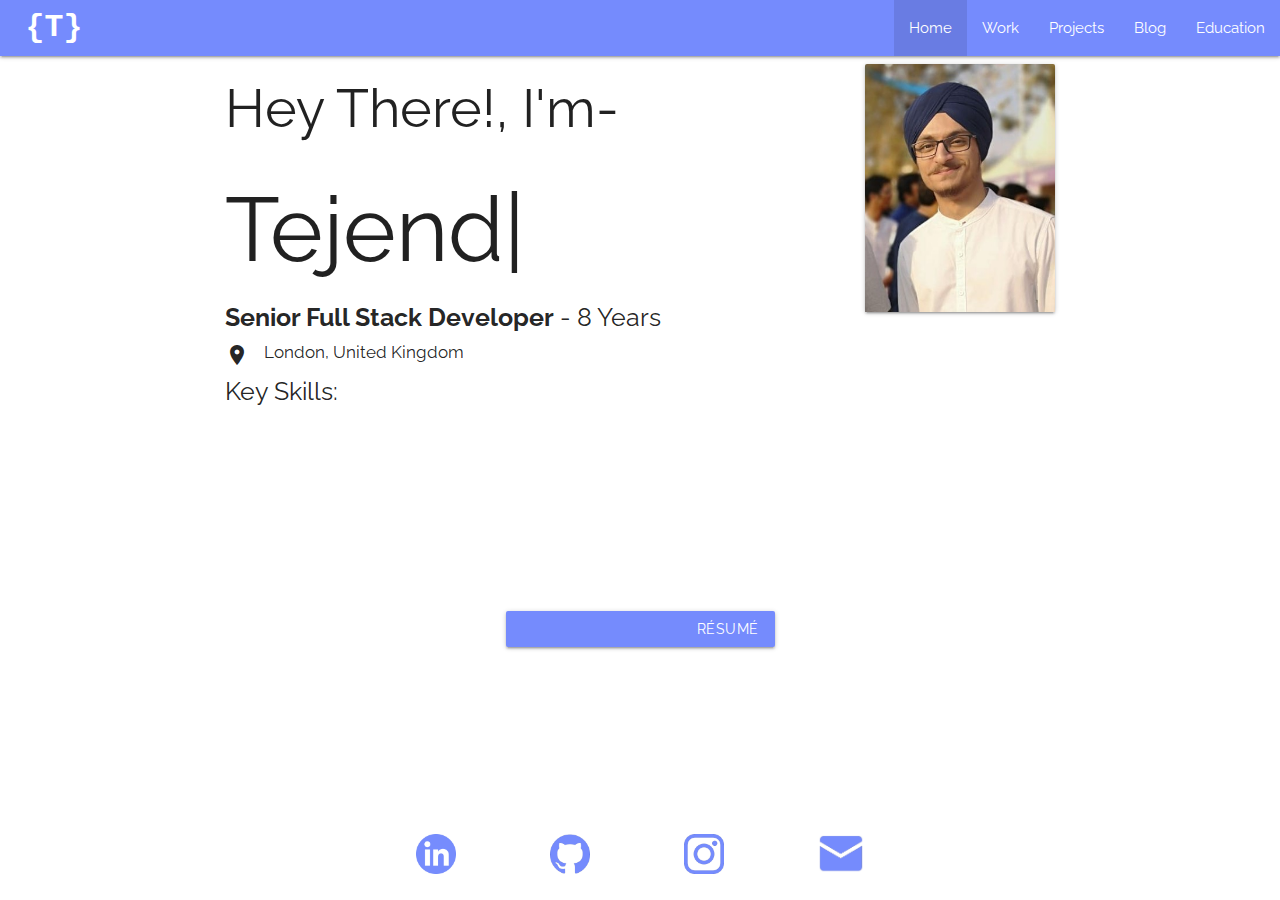
<file: index.html>
<!DOCTYPE html>
<html>
  <head>
    <!--Import Google Icon Font-->
    <link
      href="https://fonts.googleapis.com/icon?family=Material+Icons"
      rel="stylesheet"
    />
    <!--Import materialize.css-->
    <link
      type="text/css"
      rel="stylesheet"
      href="css/materialize.css"
      media="screen,projection"
    />
    <link
      href="https://fonts.googleapis.com/css?family=Raleway"
      rel="stylesheet"
    />
    <link
      type="text/css"
      rel="stylesheet"
      href="index.css"
      media="screen,projection"
    />
    <link
      type="text/css"
      rel="stylesheet"
      href="common.css"
      media="screen,projection"
    />

    <!--Let browser know website is optimized for mobile-->
    <meta name="viewport" content="width=device-width, initial-scale=1.0" />
    <title>Tejender Singh</title>
  </head>

  <body>
    <header>
      <nav>
        <div class="nav-wrapper">
          <a href="#" class="left brand-logo code hide-on-med-and-down"
            ><b>{T}</b></a
          >
          <a data-target="mobile-demo" class="sidenav-trigger"
            ><i class="material-icons">menu</i></a
          >
          <ul id="nav-mobile" class="right right hide-on-med-and-down">
            <li class="active"><a href="index.html">Home</a></li>
            <li><a href="work.html">Work</a></li>
            <li><a href="projects.html">Projects</a></li>
            <li><a href="blog.html" target="_blank">Blog</a></li>
            <li><a href="education.html">Education</a></li>
          </ul>
        </div>
      </nav>
      <ul class="sidenav" id="mobile-demo">
        <li class="active"><a href="index.html">Home</a></li>
        <li><a href="work.html">Work</a></li>
        <li><a href="projects.html">Projects</a></li>
        <li><a href="blog.html" target="_blank">Blog</a></li>
        <li><a href="education.html">Education</a></li>
      </ul>
    </header>

    <main>
      <div class="row">
        <div class="col m2"></div>

        <div class="col s6">
          <h4 class="hello-message">Hey There!, I'm-</h4>
          <h1 id="name" class="name"></h1>
          <h5 class="Title"><b>Senior Full Stack Developer</b> - 8 Years</h5>
          <h6>
            <i class="material-icons left">location_on</i> London, United Kingdom
          </h6>
          <div class="skills-list-desktop">
            <h5>Key Skills:</h5>
            <ul id="skills-list">
              <li id="list-item-desktop-1" class="list-item">
                - Web Development – React, Angular, HTML, CSS and TypeScript
              </li>
              <li id="list-item-desktop-2" class="list-item">
                - Backend Development – Java, .NET using C#, NodeJS
              </li>
              <li id="list-item-desktop-3" class="list-item">
                - Software Design – High level and low level
              </li>
              <li id="list-item-desktop-4" class="list-item">
                - Testing tools - Vitest, Jasmine, Mocha
              </li>
              <li id="list-item-desktop-5" class="list-item">
                - Cloud - AWS, Azure
              </li>
              <li id="list-item-desktop-6" class="list-item">
                - Software Security Vulnerabilities, Threat Modeling
              </li>
            </ul>
          </div>
        </div>
        <div class="col s5 m2">
          <div class="card scale-transition">
            <div class="card-image">
              <img src="images/dp.jpg" />
            </div>
          </div>
        </div>
      </div>
      <div class="row">
        <div class="col s0 m1"></div>
        <div class="col s10 m10">
          <div class="skills-list-mobile">
            <h5>Key Skills:</h5>
            <ul id="skills-list">
              <li id="list-item-mobile-1" class="list-item">
                - Web Development – React, Angular, HTML, CSS and TypeScript
              </li>
              <li id="list-item-mobile-2" class="list-item">
                - Backend Development – Java, .NET using C#, NodeJS
              </li>
              <li id="list-item-mobile-3" class="list-item">
                - Software Design – High level and low level
              </li>
              <li id="list-item-mobile-4" class="list-item">
                - Testing tools - Vitest, Jasmine, Mocha
              </li>
              <li id="list-item-mobile-5" class="list-item">
                - Cloud - AWS, Azure
              </li>
              <li id="list-item-mobile-6" class="list-item">
                - Software Security Vulnerabilities, Threat Modeling
              </li>
            </ul>
          </div>
        </div>
      </div>
      <div class="center-text">
        <a
          id="resume-button"
          class="waves-effect waves-light btn blue-button white-text"
          href="docs/Tejender Singh - Senior Full Stack Developer - Resume.pdf"
          target="_blank"
          ><i class="material-icons left">download</i>Résumé</a
        >
      </div>
    </main>

    <footer class="footer page-footer">
      <div class="center-text">
        <a
          class="social-link"
          href="https://www.linkedin.com/in/tejenders/"
          target="_blank"
        >
          <img
            id="social-link-image-1"
            class="social-link-image"
            src="images/linkedin.png"
          />
        </a>
        <a
          class="social-link"
          href="https://github.com/tejender-singh"
          target="_blank"
        >
          <img
            id="social-link-image-2"
            class="social-link-image"
            src="images/github.png"
          />
        </a>
        <a
          class="social-link"
          href="https://www.instagram.com/tejender7.10/"
          target="_blank"
        >
          <img
            id="social-link-image-3"
            class="social-link-image"
            src="images/instagram.png"
          />
        </a>
        <a
          class="social-link"
          href="mailto:tejender@outlook.com"
          target="_blank"
        >
          <img
            id="social-link-image-4"
            class="social-link-image"
            src="images/mail.png"
          />
        </a>
      </div>
    </footer>
    <!--JavaScript at end of body for optimized loading-->
    <script type="text/javascript" src="js/materialize.min.js"></script>
    <script>
      document.addEventListener("DOMContentLoaded", function () {
        var elems = document.querySelectorAll(".sidenav");
        var instances = M.Sidenav.init(elems, {});
      });

      let name = "Tejender Singh";
      for (let i = 0; i <= name.length; i++) {
        setTimeout(() => {
          document.getElementById("name").innerHTML =
            i === name.length ? name.slice(0, i) : name.slice(0, i) + "|";
        }, 100 * (i + 1));
      }
      setInterval(() => {
        if (document.getElementById("name").innerHTML === name) {
          document.getElementById("name").innerHTML = name + "|";
        } else if (document.getElementById("name").innerHTML === name + "|") {
          document.getElementById("name").innerHTML = name;
        }
      }, 500);

      for (let j = 1; j <= 6; j++) {
        setTimeout(() => {
          for (let i = 0; i < 11; i++) {
            setTimeout(() => {
              document.getElementById("list-item-desktop-" + j).style =
                "opacity: " + i * 0.1;
            }, i * 50);
          }
        }, 100 * name.length + j * 500);
      }

      for (let j = 1; j <= 6; j++) {
        setTimeout(() => {
          for (let i = 0; i < 11; i++) {
            setTimeout(() => {
              document.getElementById("list-item-mobile-" + j).style =
                "opacity: " + i * 0.1;
            }, i * 50);
          }
        }, 100 * name.length + j * 500);
      }

      setTimeout(() => {
        document.getElementById("social-link-image-1").style.transform =
          "scale(1.3)";

        setTimeout(() => {
          document.getElementById("social-link-image-1").style.transform = "";
          document.getElementById("social-link-image-2").style.transform =
            "scale(1.3)";
        }, 300);

        setTimeout(() => {
          document.getElementById("social-link-image-2").style.transform = "";
          document.getElementById("social-link-image-3").style.transform =
            "scale(1.3)";
        }, 300 * 2);

        setTimeout(() => {
          document.getElementById("social-link-image-3").style.transform = "";
          document.getElementById("social-link-image-4").style.transform =
            "scale(1.3)";
        }, 300 * 3);

        setTimeout(() => {
          document.getElementById("social-link-image-4").style.transform = "";
          document.getElementById("resume-button").style.transform =
            "scale(1.3)";
        }, 300 * 4);

        setTimeout(() => {
          document.getElementById("resume-button").style.transform = "";
        }, 300 * 5);
      }, 100 * name.length + 3000);
    </script>
  </body>
</html>
</file>
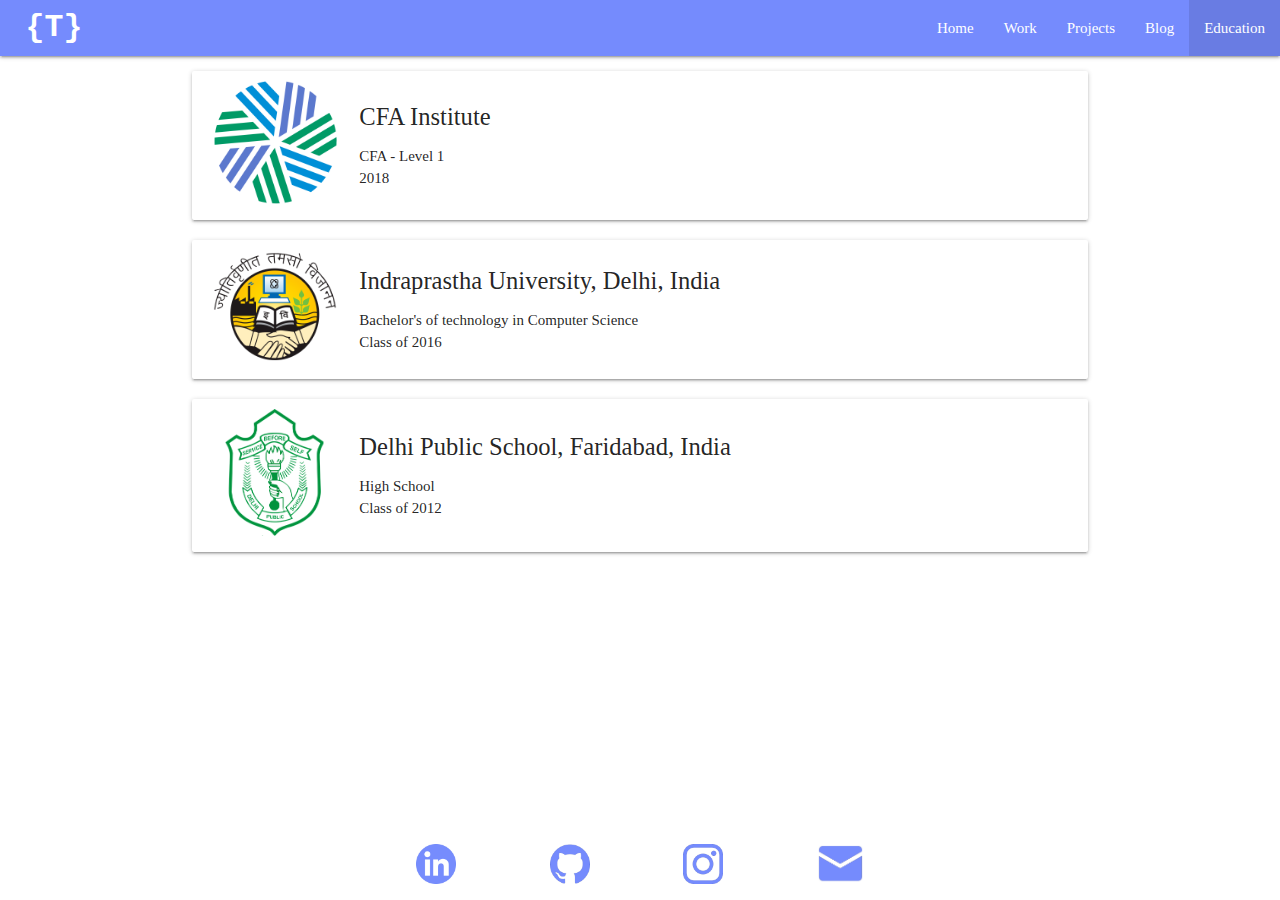
<file: education.html>
<!DOCTYPE html>
  <html>
    <head>
      <!--Import Google Icon Font-->
      <link href="https://fonts.googleapis.com/icon?family=Material+Icons" rel="stylesheet">
      <!--Import materialize.css-->
      <link type="text/css" rel="stylesheet" href="css/materialize.css"  media="screen,projection"/>
      <link type="text/css" rel="stylesheet" href="education.css"  media="screen,projection"/>
      <link type="text/css" rel="stylesheet" href="common.css"  media="screen,projection"/>

      <!--Let browser know website is optimized for mobile-->
      <meta name="viewport" content="width=device-width, initial-scale=1.0"/>
      <title>Tejender Singh</title>
    </head>

    <body>
      <header>
        <nav>
          <div class="nav-wrapper">
            <a href="#" class="left brand-logo code"><b>{T}</b></a>
            <ul id="nav-mobile" class="right">
              <li><a href="index.html">Home</a></li>
              <li><a href="work.html">Work</a></li>
              <li><a href="projects.html">Projects</a></li>
              <li><a href="https://tejender7.wixsite.com/blog" target="_blank">Blog</a></li>
              <li class="active"><a href="education.html">Education</a></li>
            </ul>
          </div>
        </nav>  
      </header>

      <main>
        <div class="container">
          <ul class="">
            <li>
              <div class="card white">
                <div class="row education-list-item valign-wrapper">
                  <div class="col s4 m2">
                    <a href="https://www.cfainstitute.org/" target="_blank"><img src="images/cfa-institue-logo.png" class="education-list-image"></a>
                  </div>
                  <div class="col s8 m10">
                    <h5>CFA Institute</h5>
                    <p> CFA - Level 1<br>
                      2018
                  </p>
                  </div>
                </div>
              </div>
            </li>
            <li>
              <div class="card white">
                <div class="row education-list-item valign-wrapper">
                  <div class="col s4 m2">
                    <a href="http://www.ipu.ac.in/" target="_blank"><img src="images/ip-university-logo.png" class="education-list-image"></a>
                  </div>
                  <div class="col s8 m10">
                    <h5>Indraprastha University, Delhi, India</h5>
                    <p>Bachelor's of technology in Computer Science<br>
                        Class of 2016
                    </p>
                  </div>
                </div>
              </div>
            </li>
            <li>
              <div class="card white">
                <div class="row education-list-item valign-wrapper">
                  <div class="col s4 m2">
                    <a href="https://web.dpsfsis.com/" target="_blank"><img src="images/dps-logo.png" class="education-list-image"></a>
                  </div>
                  <div class="col s8 m10">
                    <h5>Delhi Public School, Faridabad, India</h5>
                    <p>High School <br>
                      Class of 2012
                    </p>
                  </div>
                </div>
              </div>
            </li>
          </ul>  
        </div>
      </main>

      <footer class="footer page-footer">
        <div class="center-text">
          <a class="social-link" href="https://www.linkedin.com/in/tejenders/" target="_blank">
            <img id="social-link-image-1" class="social-link-image" src="images/linkedin.png">
          </a>
          <a class="social-link" href="https://github.com/tejender-singh" target="_blank">
            <img id="social-link-image-2" class="social-link-image" src="images/github.png">
          </a>
          <a class="social-link" href="https://www.instagram.com/tejender7.10/" target="_blank">
            <img id="social-link-image-3" class="social-link-image" src="images/instagram.png">
          </a>
          <a class="social-link" href="mailto:tejender@outlook.com" target="_blank">
            <img id="social-link-image-4" class="social-link-image" src="images/mail.png">
          </a>
        </div>  
      </footer>
      <!--JavaScript at end of body for optimized loading-->
      <script type="text/javascript" src="js/materialize.min.js"></script>
    </body>
  </html>
</file>
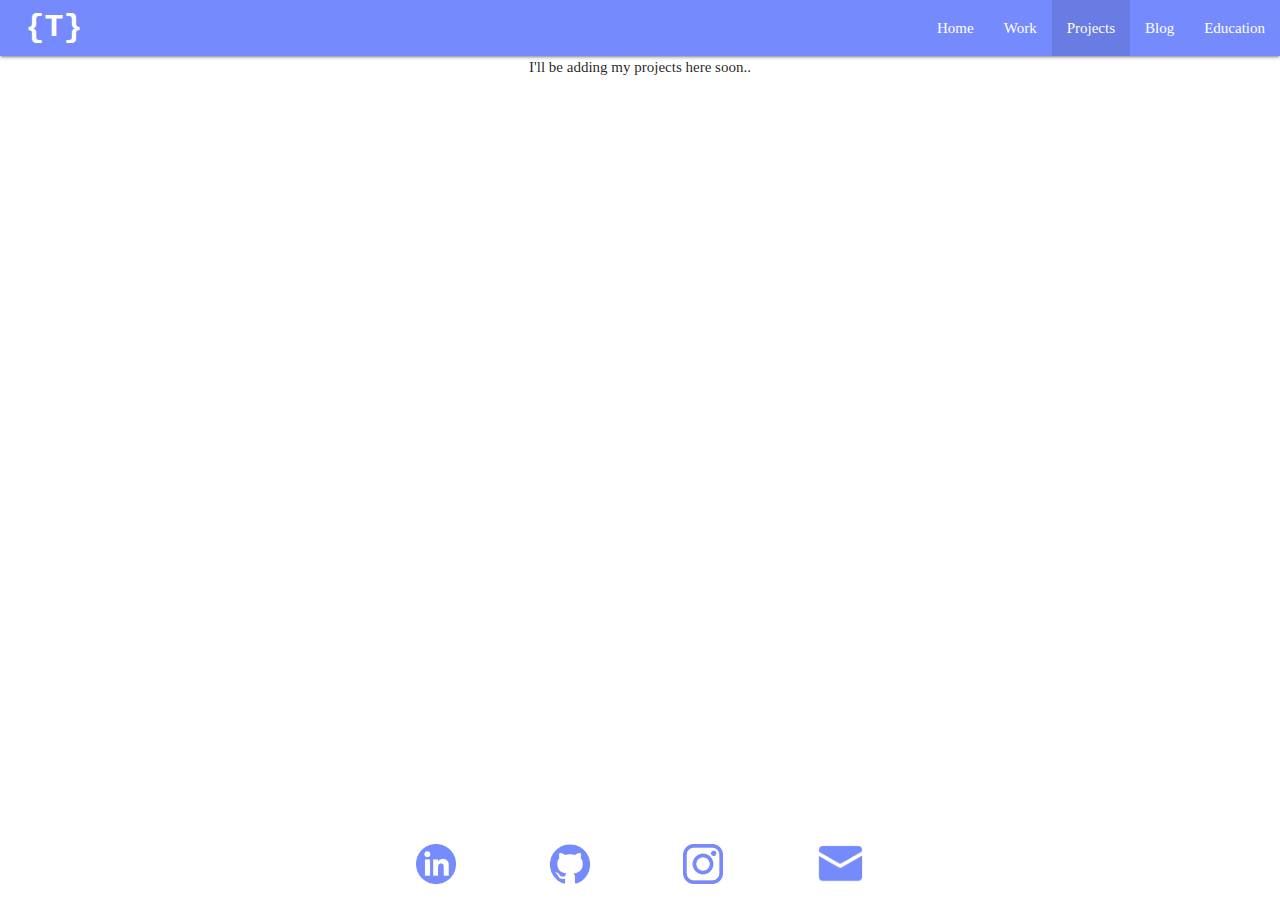
<file: projects.html>
<!DOCTYPE html>
  <html>
    <head>
      <!--Import Google Icon Font-->
      <link href="https://fonts.googleapis.com/icon?family=Material+Icons" rel="stylesheet">
      <!--Import materialize.css-->
      <link type="text/css" rel="stylesheet" href="css/materialize.css"  media="screen,projection"/>
      <link type="text/css" rel="stylesheet" href="projects.css"  media="screen,projection"/>
      <link type="text/css" rel="stylesheet" href="common.css"  media="screen,projection"/>

      <!--Let browser know website is optimized for mobile-->
      <meta name="viewport" content="width=device-width, initial-scale=1.0"/>
      <title>Tejender Singh</title>
    </head>

    <body>
      <header>
        <nav>
          <div>
            <a href="#" class="left brand-logo code"><b>{T}</b></a>
            <ul id="nav-mobile" class="right">
              <li><a href="index.html">Home</a></li>
              <li><a href="work.html">Work</a></li>
              <li class="active"><a href="projects.html">Projects</a></li>
              <li><a href="https://tejender7.wixsite.com/blog" target="_blank">Blog</a></li>
              <li><a href="education.html">Education</a></li>
            </ul>
          </div>
        </nav>  
      </header>

      <main class="main-body">
        I'll be adding my projects here soon..
      </main>

      <footer class="footer page-footer">
        <div class="center-text">
          <a class="social-link" href="https://www.linkedin.com/in/tejenders/" target="_blank">
            <img id="social-link-image-1" class="social-link-image" src="images/linkedin.png">
          </a>
          <a class="social-link" href="https://github.com/tejender-singh" target="_blank">
            <img id="social-link-image-2" class="social-link-image" src="images/github.png">
          </a>
          <a class="social-link" href="https://www.instagram.com/tejender7.10/" target="_blank">
            <img id="social-link-image-3" class="social-link-image" src="images/instagram.png">
          </a>
          <a class="social-link" href="mailto:tejender@outlook.com" target="_blank">
            <img id="social-link-image-4" class="social-link-image" src="images/mail.png">
          </a>
        </div>  
      </footer>
      <!--JavaScript at end of body for optimized loading-->
      <script type="text/javascript" src="js/materialize.min.js"></script>
    </body>
  </html>
</file>
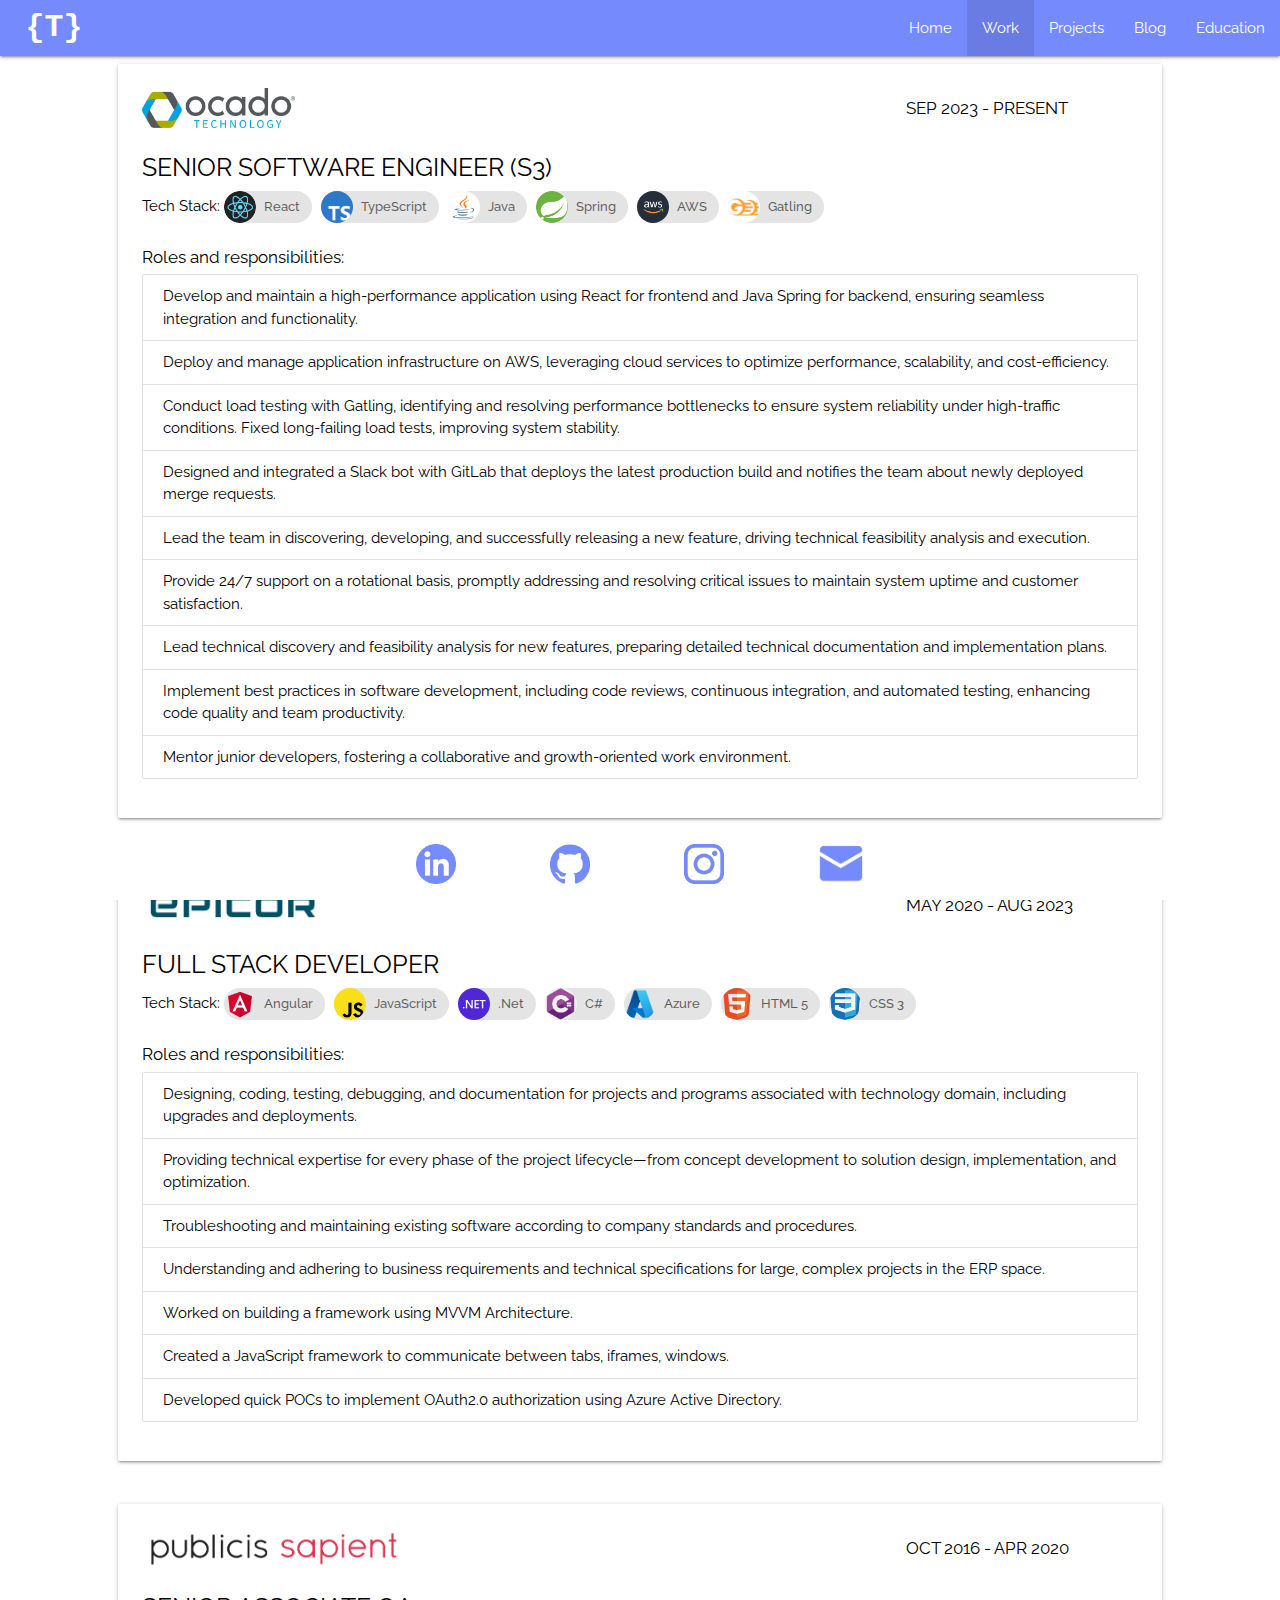
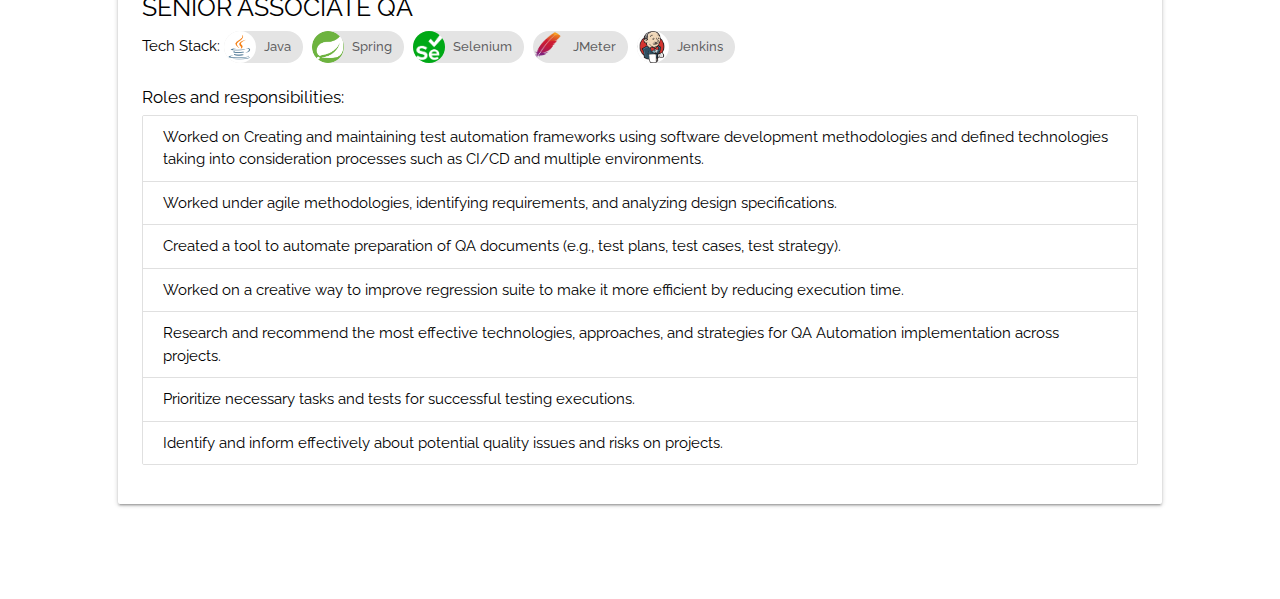
<file: work.html>
<!DOCTYPE html>
<html>
  <head>
    <!--Import Google Icon Font-->
    <link
      href="https://fonts.googleapis.com/icon?family=Material+Icons"
      rel="stylesheet"
    />
    <!--Import materialize.css-->
    <link
      href="https://fonts.googleapis.com/css?family=Raleway"
      rel="stylesheet"
    />
    <link
      type="text/css"
      rel="stylesheet"
      href="css/materialize.css"
      media="screen,projection"
    />
    <link
      type="text/css"
      rel="stylesheet"
      href="work.css"
      media="screen,projection"
    />
    <link
      type="text/css"
      rel="stylesheet"
      href="common.css"
      media="screen,projection"
    />

    <!--Let browser know website is optimized for mobile-->
    <meta name="viewport" content="width=device-width, initial-scale=1.0" />
    <title>Tejender Singh</title>
  </head>

  <body>
    <header>
      <nav>
        <div class="nav-wrapper">
          <a href="#" class="left brand-logo code hide-on-med-and-down"
            ><b>{T}</b></a
          >
          <a data-target="mobile-demo" class="sidenav-trigger"
            ><i class="material-icons">menu</i></a
          >
          <ul id="nav-mobile" class="right right hide-on-med-and-down">
            <li><a href="index.html">Home</a></li>
            <li class="active"><a href="work.html">Work</a></li>
            <li><a href="projects.html">Projects</a></li>
            <li><a href="blog.html" target="_blank">Blog</a></li>
            <li><a href="education.html">Education</a></li>
          </ul>
        </div>
      </nav>
      <ul class="sidenav" id="mobile-demo">
        <li><a href="index.html">Home</a></li>
        <li class="active"><a href="work.html">Work</a></li>
        <li><a href="projects.html">Projects</a></li>
        <li><a href="blog.html" target="_blank">Blog</a></li>
        <li><a href="education.html">Education</a></li>
      </ul>
    </header>

    <main>
      <div class="row">
        <div class="col m1 hide-on-small-only"></div>
        <div class="col m10 s12">
          <div class="card-panel black-text work-card">
            <div class="card-content">
              <div class="row hide-on-small-only">
                <div class="col s1">
                  <a href="https://www.ocadogroup.com/" target="_blank"
                  ><img
                    class="social-link-image"
                    src="./images/ocado-logo.png"
                  /></a>
                </div>
                <div class="col s3 right">
                  <h6>SEP 2023 - PRESENT</h6>
                </div>
              </div>

              <div class="hide-on-med-and-up center-align">
                <a href="https://www.ocadogroup.com/" target="_blank"
                  ><img
                    class="social-link-image"
                    src="./images/ocado-logo.png"
                /></a>
                <h6>SEP 2023 - PRESENT</h6>
                <br />
              </div>

              <h5>SENIOR SOFTWARE ENGINEER (S3)</h5>
              <div class="row">
                <div class="col s12">
                  Tech Stack:
                  <div class="chip">
                    <img
                      class="social-link-image"
                      src="images/react-logo.png"
                      alt="Contact Person"
                    />
                    React
                  </div>
                  <div class="chip">
                    <img
                      class="social-link-image"
                      src="images/typescript-logo.png"
                      alt="Contact Person"
                    />
                    TypeScript
                  </div>
                  <div class="chip">
                    <img
                      class="social-link-image"
                      src="images/java-logo.png"
                      alt="Contact Person"
                    />
                    Java
                  </div>
                  <div class="chip">
                    <img
                      class="social-link-image"
                      src="images/spring-logo.png"
                      alt="Contact Person"
                    />
                    Spring
                  </div>
                  <div class="chip">
                    <img
                      class="social-link-image"
                      src="images/aws-logo.png"
                      alt="Contact Person"
                    />
                    AWS
                  </div>
                  <div class="chip">
                    <img
                      class="social-link-image"
                      src="images/gatling-logo.png"
                      alt="Contact Person"
                    />
                    Gatling
                  </div>
                </div>
              </div>

              <span>
                <h6>Roles and responsibilities:</h6>
                <ul class="collection">
                  <li class="collection-item"> 
                    Develop and maintain a high-performance application using React for frontend and Java Spring for backend, ensuring seamless integration and functionality.
                  </li>
                  <li class="collection-item"> 
                    Deploy and manage application infrastructure on AWS, leveraging cloud services to optimize performance, scalability, and cost-efficiency.
                  </li>
                  <li class="collection-item"> 
                    Conduct load testing with Gatling, identifying and resolving performance bottlenecks to ensure system reliability under high-traffic conditions. Fixed long-failing load tests, improving system stability.
                  </li>
                  <li class="collection-item"> 
                    Designed and integrated a Slack bot with GitLab that deploys the latest production build and notifies the team about newly deployed merge requests.
                  </li>
                  <li class="collection-item"> 
                    Lead the team in discovering, developing, and successfully releasing a new feature, driving technical feasibility analysis and execution.
                  </li>
                  <li class="collection-item"> 
                    Provide 24/7 support on a rotational basis, promptly addressing and resolving critical issues to maintain system uptime and customer satisfaction.
                  </li>
                  <li class="collection-item"> 
                    Lead technical discovery and feasibility analysis for new features, preparing detailed technical documentation and implementation plans.
                  </li>
                  <li class="collection-item"> 
                    Implement best practices in software development, including code reviews, continuous integration, and automated testing, enhancing code quality and team productivity.
                  </li>
                  <li class="collection-item"> 
                    Mentor junior developers, fostering a collaborative and growth-oriented work environment.
                  </li>
                </ul>
              </span>
            </div>
          </div>
        </div>
      </div>

      <div class="row">
        <div class="col m1 hide-on-small-only"></div>
        <div class="col m10 s12">
          <div class="card-panel black-text work-card">
            <div class="card-content">
              <div class="row hide-on-small-only">
                <div class="col s1">
                  <a href="https://epicor.com" target="_blank"
                    ><img
                      class="social-link-image"
                      src="./images/epicor-logo.png"
                  /></a>
                </div>
                <div class="col s3 right">
                  <h6>MAY 2020 - AUG 2023</h6>
                </div>
              </div>

              <div class="hide-on-med-and-up center-align">
                <a href="https://epicor.com" target="_blank"
                  ><img
                    class="social-link-image"
                    src="./images/epicor-logo.png"
                /></a>
                <h6>MAY 2020 - AUG 2023</h6>
                <br />
              </div>

              <h5>FULL STACK DEVELOPER</h5>
              <div class="row">
                <div class="col s12">
                  Tech Stack:
                  <div class="chip">
                    <img
                      class="social-link-image"
                      src="images/angular-logo.png"
                      alt="Contact Person"
                    />
                    Angular
                  </div>
                  <div class="chip">
                    <img
                      class="social-link-image"
                      src="images/javascript-logo.png"
                      alt="Contact Person"
                    />
                    JavaScript
                  </div>
                  <div class="chip">
                    <img
                      class="social-link-image"
                      src="images/net-logo.png"
                      alt="Contact Person"
                    />
                    .Net
                  </div>
                  <div class="chip">
                    <img
                      class="social-link-image"
                      src="images/csharp-logo.png"
                      alt="Contact Person"
                    />
                    C#
                  </div>
                  <div class="chip">
                    <img
                      class="social-link-image"
                      src="images/azure-logo.png"
                      alt="Contact Person"
                    />
                    Azure
                  </div>
                  <div class="chip">
                    <img
                      class="social-link-image"
                      src="images/html-logo.png"
                      alt="Contact Person"
                    />
                    HTML 5
                  </div>
                  <div class="chip">
                    <img
                      class="social-link-image"
                      src="images/css-logo.png"
                      alt="Contact Person"
                    />
                    CSS 3
                  </div>
                </div>
              </div>

              <span>
                <h6>Roles and responsibilities:</h6>
                <ul class="collection">
                  <li class="collection-item">
                    Designing, coding, testing, debugging, and documentation for
                    projects and programs associated with technology domain,
                    including upgrades and deployments.
                  </li>
                  <li class="collection-item">
                    Providing technical expertise for every phase of the project
                    lifecycle—from concept development to solution design,
                    implementation, and optimization.
                  </li>
                  <li class="collection-item">
                    Troubleshooting and maintaining existing software according
                    to company standards and procedures.
                  </li>
                  <li class="collection-item">
                    Understanding and adhering to business requirements and
                    technical specifications for large, complex projects in the
                    ERP space.
                  </li>
                  <li class="collection-item">
                    Worked on building a framework using MVVM Architecture.
                  </li>
                  <li class="collection-item">
                    Created a JavaScript framework to communicate between tabs,
                    iframes, windows.
                  </li>
                  <li class="collection-item">
                    Developed quick POCs to implement OAuth2.0 authorization
                    using Azure Active Directory.
                  </li>
                </ul>
              </span>
            </div>
          </div>
        </div>
      </div>

      <div class="row">
        <div class="col m1 hide-on-small-only"></div>
        <div class="col m10 s12">
          <div class="card-panel black-text work-card">
            <div class="card-content">
              <div class="row hide-on-small-only">
                <div class="col s1">
                  <a href="https://publicissapient.com" target="_blank"
                    ><img
                      class="social-link-image"
                      src="./images/sapient-logo.png"
                  /></a>
                </div>
                <div class="col s3 right">
                  <h6>OCT 2016 - APR 2020</h6>
                </div>
              </div>

              <div class="hide-on-med-and-up center-align">
                <a href="https://publicissapient.com" target="_blank"
                  ><img
                    class="social-link-image"
                    src="./images/sapient-logo.png"
                /></a>
                <h6>OCT 2016 - APR 2020</h6>
                <br />
              </div>

              <h5>SENIOR ASSOCIATE QA</h5>
              <div class="row">
                <div class="col s12">
                  Tech Stack:
                  <div class="chip">
                    <img
                      class="social-link-image"
                      src="images/java-logo.png"
                      alt="Contact Person"
                    />
                    Java
                  </div>
                  <div class="chip">
                    <img
                      class="social-link-image"
                      src="images/spring-logo.png"
                      alt="Contact Person"
                    />
                    Spring
                  </div>
                  <div class="chip">
                    <img
                      class="social-link-image"
                      src="images/selenium-logo.png"
                      alt="Contact Person"
                    />
                    Selenium
                  </div>
                  <div class="chip">
                    <img
                      class="social-link-image"
                      src="images/jmeter-logo.png"
                      alt="Contact Person"
                    />
                    JMeter
                  </div>
                  <div class="chip">
                    <img
                      class="social-link-image"
                      src="images/jenkins-logo.png"
                      alt="Contact Person"
                    />
                    Jenkins
                  </div>
                </div>
              </div>

              <span>
                <h6>Roles and responsibilities:</h6>
                <ul class="collection">
                  <li class="collection-item">
                    Worked on Creating and maintaining test automation
                    frameworks using software development methodologies and
                    defined technologies taking into consideration processes
                    such as CI/CD and multiple environments.
                  </li>
                  <li class="collection-item">
                    Worked under agile methodologies, identifying requirements,
                    and analyzing design specifications.
                  </li>
                  <li class="collection-item">
                    Created a tool to automate preparation of QA documents
                    (e.g., test plans, test cases, test strategy).
                  </li>
                  <li class="collection-item">
                    Worked on a creative way to improve regression suite to make
                    it more efficient by reducing execution time.
                  </li>
                  <li class="collection-item">
                    Research and recommend the most effective technologies,
                    approaches, and strategies for QA Automation implementation
                    across projects.
                  </li>
                  <li class="collection-item">
                    Prioritize necessary tasks and tests for successful testing
                    executions.
                  </li>
                  <li class="collection-item">
                    Identify and inform effectively about potential quality
                    issues and risks on projects.
                  </li>
                </ul>
              </span>
            </div>
          </div>
        </div>
      </div>
    </main>

    <footer class="footer page-footer">
      <div class="center-text">
        <a
          class="social-link"
          href="https://www.linkedin.com/in/tejenders/"
          target="_blank"
        >
          <img
            id="social-link-image-1"
            class="social-link-image"
            src="images/linkedin.png"
          />
        </a>
        <a
          class="social-link"
          href="https://github.com/tejender-singh"
          target="_blank"
        >
          <img
            id="social-link-image-2"
            class="social-link-image"
            src="images/github.png"
          />
        </a>
        <a
          class="social-link"
          href="https://www.instagram.com/tejender7.10/"
          target="_blank"
        >
          <img
            id="social-link-image-3"
            class="social-link-image"
            src="images/instagram.png"
          />
        </a>
        <a
          class="social-link"
          href="mailto:tejender@outlook.com"
          target="_blank"
        >
          <img
            id="social-link-image-4"
            class="social-link-image"
            src="images/mail.png"
          />
        </a>
      </div>
    </footer>
    <!--JavaScript at end of body for optimized loading-->
    <script type="text/javascript" src="js/materialize.min.js"></script>
    <script>
      document.addEventListener("DOMContentLoaded", function () {
        var elems = document.querySelectorAll(".sidenav");
        var instances = M.Sidenav.init(elems, {});
      });
    </script>
  </body>
</html>
</file>
<file: index.css>
nav {
    color: #fff;
    background-color: #758BFD;
    width: 100%;
    height: 56px;
    line-height: 56px;
  }

  .hello-message {
    font-size:6vmin;
  }

  .name {
    font-size:10vmin;
  }

  body {
    display: flex;
    flex-direction: column;
  }

  main {
    flex: 1 0 auto;
  }

  .blue-button {
    background-color: #758BFD;
  }

  .blue-button:hover {
    background-color: #9BABFD;
    transform: scale(1.2);
  }

  .list-item {
    opacity: 0.0;
  }

  .list-item:hover {
    /* margin-top: 10px; */
    color: #758BFD;
    -webkit-transition: .2s ease-out;
    transition: .2s ease-out;
    transform: scale(1.3) translate(10%, 0%);
    /* margin-bottom: 10px; */
  }

  .center-text {
    text-align: center;
  }

  .footer {
    background-color: #fff;
    margin-bottom: 10px;
  }

  .code {
    font-family: 'Courier New', Courier, monospace;
  }

  .social-link {
    margin-left: 5vmin;
    margin-right: 5vmin;
  }

  .social-link-image {
    height: 40px;
    color: #758BFD;
    -webkit-transition: .2s ease-out;
    transition: .2s ease-out;
  }
  
  .social-link-image:hover {
    transform: scale(1.2);
  }

  .skills-list-mobile {
    visibility: hidden;
    display: none;
  }
  .skills-list-desktop {
    visibility: visible;
    display: block;
  }

  @media screen and (max-width: 600px) {
    .skills-list-mobile {
      visibility: visible;
      display: block;
    }
    .skills-list-desktop {
      visibility: hidden;
      display: none;
    }
    .hello-message {
      font-size:5vmin;
    }
  
    .name {
      font-size:8vmin;
      margin: 0px;
    }

    .Title{
      font-size:5vmin;

    }
  }
</file>
<file: common.css>
nav {
  color: #fff;
  background-color: #758BFD;
  width: 100%;
  height: 56px;
  line-height: 56px;
}

.social-link {
  margin-left: 5vmin;
  margin-right: 5vmin;
}

.social-link-image {
  height: 40px;
  color: #758BFD;
  -webkit-transition: .2s ease-out;
  transition: .2s ease-out;
}

.social-link-image:hover {
  transform: scale(1.2);
}

.footer {
  position: fixed;
  left: 0;
  bottom: 0;
  width: 100%;
  background-color: #fff;
  padding-bottom: 10px;
  z-index: 100;
}

.center-text {
  text-align: center;
}

.code {
  font-family: 'Courier New', Courier, monospace;
}

body{
  font-family: Raleway;
}
</file>
<file: education.css>
main{
    padding-bottom: 60px;
  }
    
.education-list-item {
    padding: 10px;
    vertical-align: middle;
  }
  
  .education-list-image{
    height: 100%;
    width: 100%;
    -webkit-transition: .2s ease-out;
    transition: .2s ease-out;
  }
  
  .education-list-image:hover{
    transform: scale(1.2);
  }
</file>
<file: projects.css>
.main-body{
    text-align: center;
    vertical-align: middle;
    height: 100%;
    width: 100%;
    /* align-content: center; */
}
</file>
<file: work.css>
nav {
  color: #fff;
  background-color: #758BFD;
  width: 100%;
  height: 56px;
  line-height: 56px;
}

main{
  padding-bottom: 60px;
}

.code {
  font-family: 'Courier New', Courier, monospace;
}

.footer {
  position: fixed;
  left: 0;
  bottom: 0;
  width: 100%;
  background-color: #fff;
  padding-bottom: 10px;
}

.center-text {
  text-align: center;
}


.social-link {
  margin-left: 5vmin;
  margin-right: 5vmin;
}

.social-link-image {
  height: 40px;
  color: #758BFD;
  -webkit-transition: .2s ease-out;
  transition: .2s ease-out;
}

.social-link-image:hover {
  transform: scale(1.2);
}

/* .work-card {
  animation-name: work-card;
  animation-duration: 4s;
  min-height: 0;
  height: 300px;
}

@keyframes work-card {
  from {
    height: 0px;
    padding: 0;
  }
  to {
    height: 300px;
    padding: 24px;
  }
}

.work-card *{
  animation-name: work-card2;
  animation-duration: 4s;
}

@keyframes work-card2 {
  from {
    opacity: 0;
  }
  to {
    opacity: 1;
  }
} */
</file>
